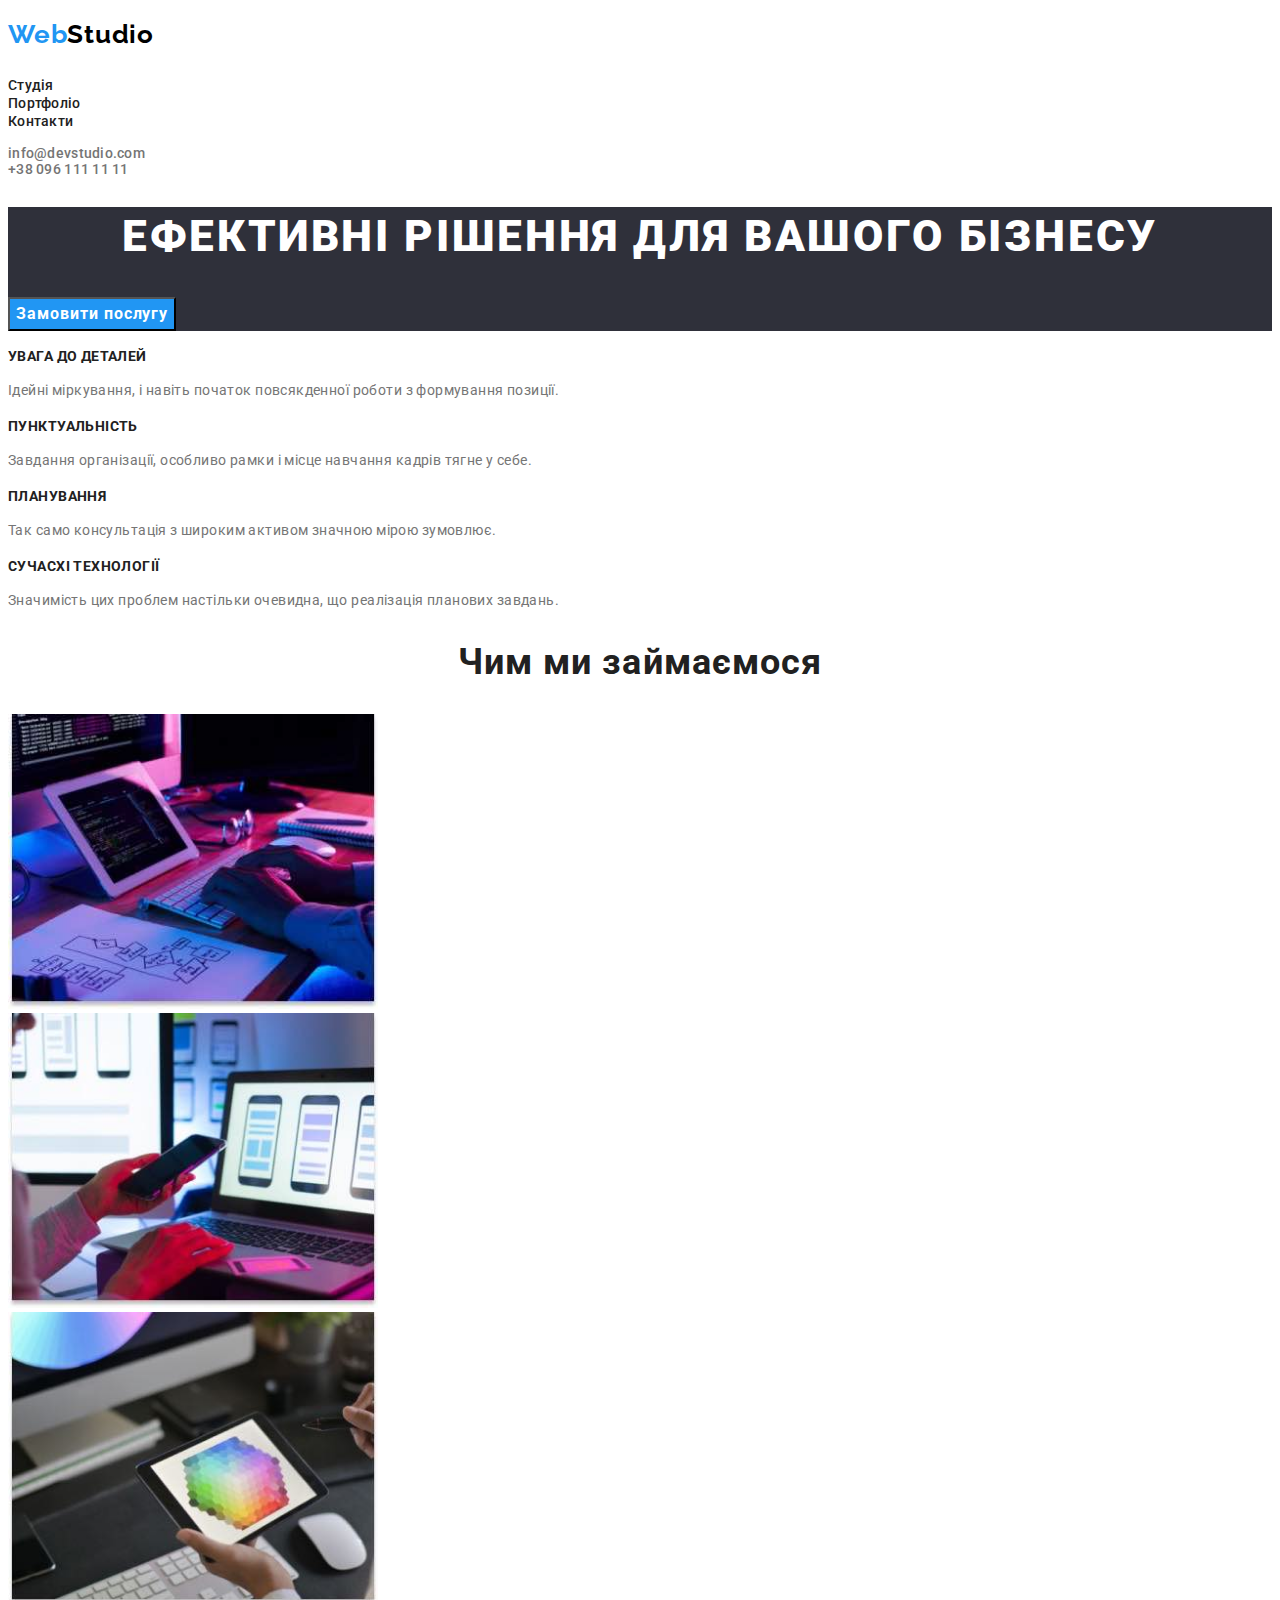
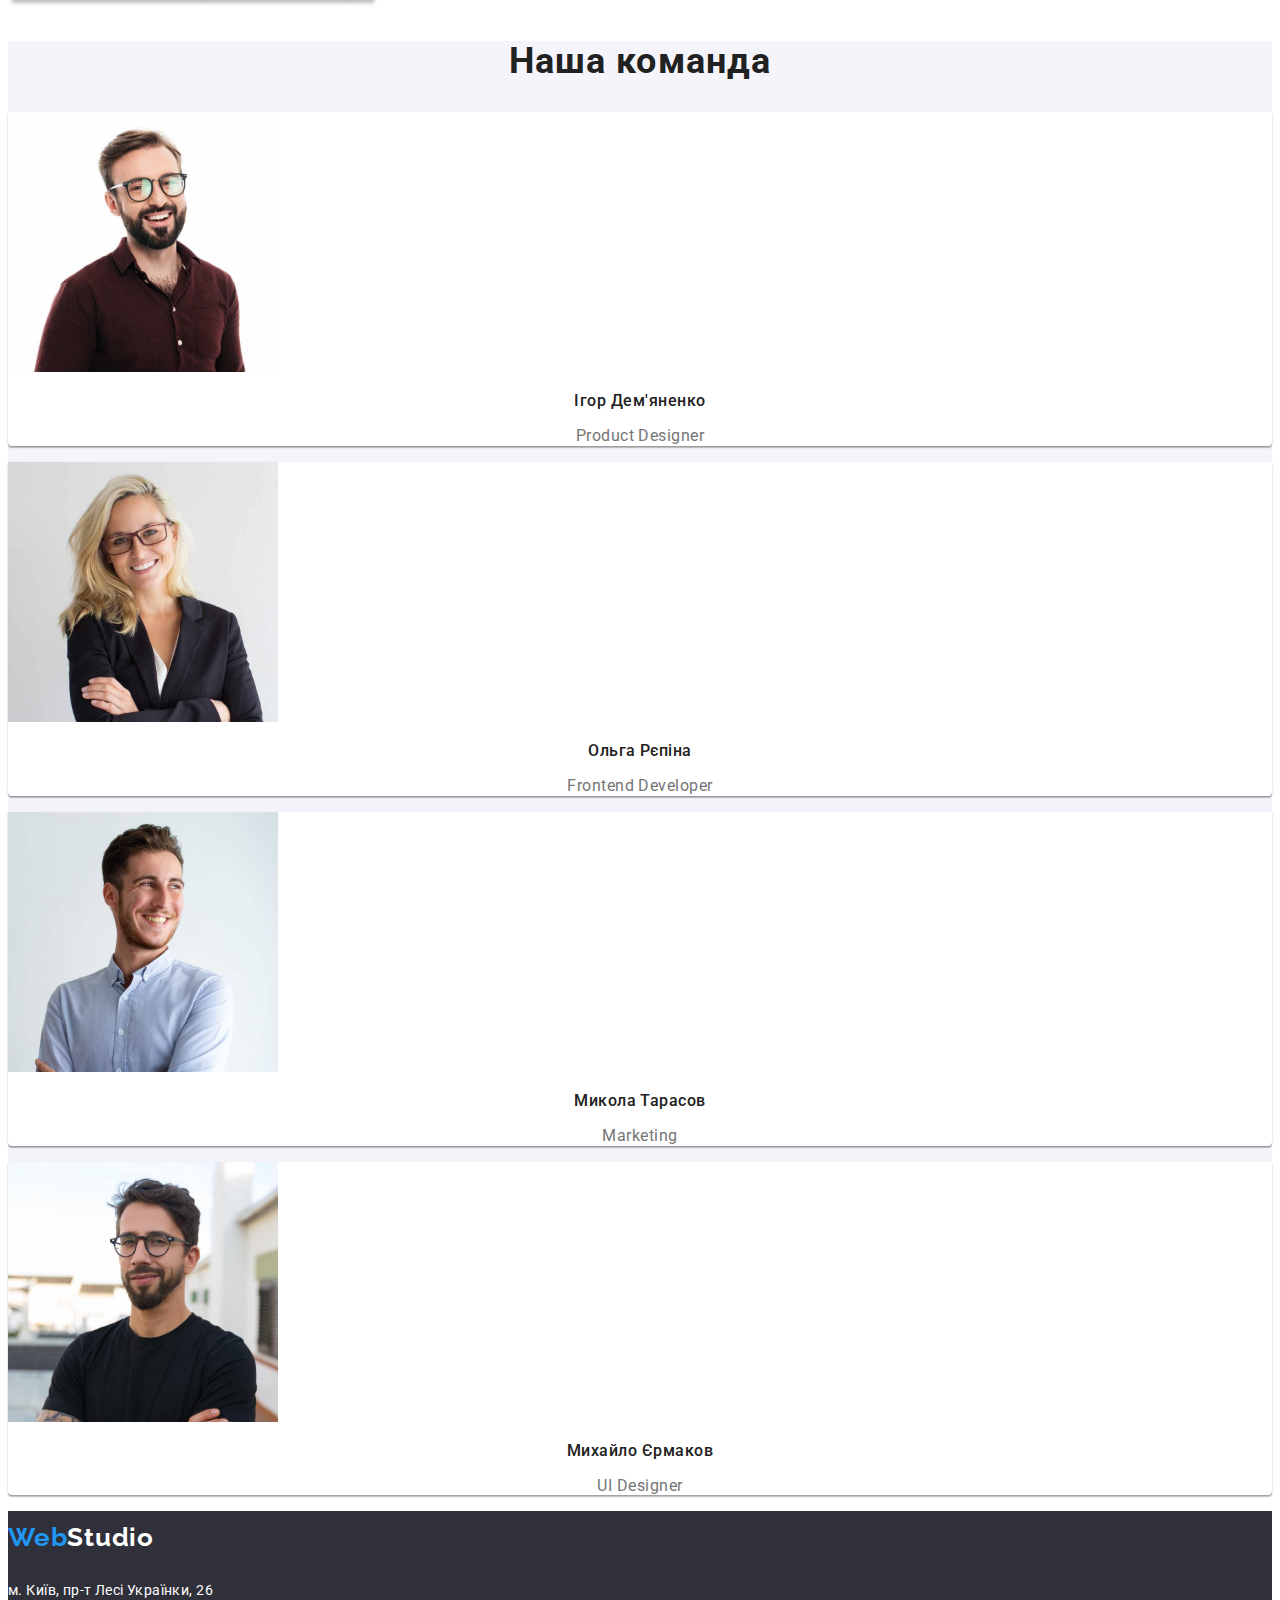
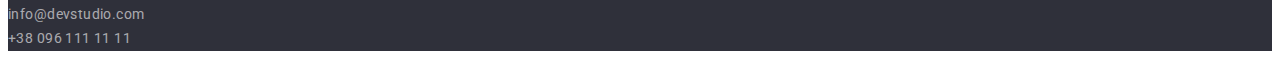
<file: index.html>
<!DOCTYPE html>
<html lang="uk">
  <head>
    <meta charset="UTF-8">
    <meta http-equiv="X-UA-Compatible" content="IE=edge">
    <meta name="viewport" content="width=device-width, initial-scale=1.0">
    <link rel="preconnect" href="https://fonts.googleapis.com">
    <link rel="preconnect" href="https://fonts.gstatic.com" crossorigin>
    <link href="https://fonts.googleapis.com/css2?family=Raleway:wght@700&family=Roboto:wght@400;500;700;900&display=swap" rel="stylesheet">
    <link rel="stylesheet" href="./css/styles.css" >
    <title>HomeWork1</title>
  </head>
  <body>
    <header class="header">
      <!-- logo -->
      <nav class="header-navigation">
        <a href="./index.html" class="navigation-logo-link"><span class="header-span">Web</span>Studio</a>
        <ul class="navigation-list">
          <li class="navigation-item">
            <a href="./index.html" class="navigation-link">Студія</a>
          </li>
          <li><a href="./potfolio.html" class="navigation-link">Портфоліо</a></li>
          <li><a href="" class="navigation-link">Контакти</a></li>
        </ul>
      </nav>

      <!-- contacts -->
      <ul class="contacts-list">
        <li>
          <a href="mailto:info@devstudio.com" class="contacts-link">info@devstudio.com</a>
        </li>
        <li>
          <a href="tel:+380961111111" class="contacts-link">+38 096 111 11 11</a>
        </li>
      </ul>
    </header>

    <!-- main -->
    <main>
      <section class="services">
        <h1 class="services-title">Ефективні рішення для вашого бізнесу</h1>
        <button type="button" class="services-button">Замовити послугу</button>
      </section>

      <!-- features -->
      <section class="features">
        <h2 class="visually-hidden">Ідейні</h2>
        <ul class="features-list">
          <li>
            <h3 class="features-title">Увага до деталей</h3>
            <p class="features-text">
              Ідейні міркування, і навіть початок повсякденної роботи з
              формування позиції.
            </p>
          </li>
          <li>
            <h3 class="features-title">Пунктуальність</h3>
            <p class="features-text">
              Завдання організації, особливо рамки і місце навчання кадрів тягне
              у себе.
            </p>
          </li>
          <li>
            <h3 class="features-title">Планування</h3>
            <p class="features-text">
              Так само консультація з широким активом значною мірою зумовлює.
            </p>
          </li>
          <li>
            <h3 class="features-title">Сучасхі технології</h3>
            <p class="features-text">
              Значимість цих проблем настільки очевидна, що реалізація планових
              завдань.
            </p>
          </li>
        </ul>
      </section>

      <!-- whatwedo -->
      <section class="features">
        <h2 class="second-title">Чим ми займаємося</h2>
        <ul class="features-list">
          <li>
            <img src="./img/img.jpg" alt="займаємося" width="370" height="295">
          </li>
          <li>
            <img src="./img/img-1.jpg" alt="займаємося" width="370" height="295">
          </li>
          <li> 
            <img src="./img/img-2.jpg" alt="займаємося"  width="370" height="295">
          </li>
        </ul>
      </section>

      <!-- team -->
      <section class="team">
        <h2 class="second-title">Наша команда</h2>
        <ul class="features-list">
          <li class="team-pictures">
            <img src="./img/team.jpg" alt="команда" width="270" height="260">
            <h3 class="team-name">Ігор Дем'яненко</h3>
            <p class="team-position">Product Designer</p>
          </li>
          <li class="team-pictures">
            <img src="./img/team-1.jpg" alt="команда" width="270" height="260">
            <h3 class="team-name">Ольга Рєпіна</h3>
            <p class="team-position">Frontend Developer</p>
          </li>
          <li class="team-pictures">
            <img src="./img/team-2.jpg" alt="команда" width="270" height="260">
            <h3 class="team-name">Микола Тарасов</h3>
            <p class="team-position">Marketing</p>
          </li>
          <li class="team-pictures">
            <img src="./img/team-3.jpg" alt="команда" width="270" height="260">
            <h3 class="team-name">Михайло Єрмаков</h3>
            <p class="team-position">UI Designer</p>
          </li>
        </ul>
      </section>
    </main>

    <!-- contacts-2 -->
    <footer class="footer">
      <a href="./index.html" class="footer-logo-link"><span class="footer-span">Web</span>Studio</a>
      <address>
        <ul class="footer-contacts-list">
          <li>
            <a href="https://goo.gl/maps/Ecatq6JbWAXeqQZF9" target="_blank" rel="noopener noreffer" class="adress">м. Київ, пр-т Лесі Українки, 26</a>
          </li>
          <li>
            <a href="mailto:info@devstudio.com" class="footer-contacts-mail">info@devstudio.com</a>
          </li>
          <li>
            <a href="tel:+380961111111" class="footer-contacts-phone">+38 096 111 11 11</a>
          </li>
        </ul>
      </address>
    </footer>
  </body>
</html>
</file>
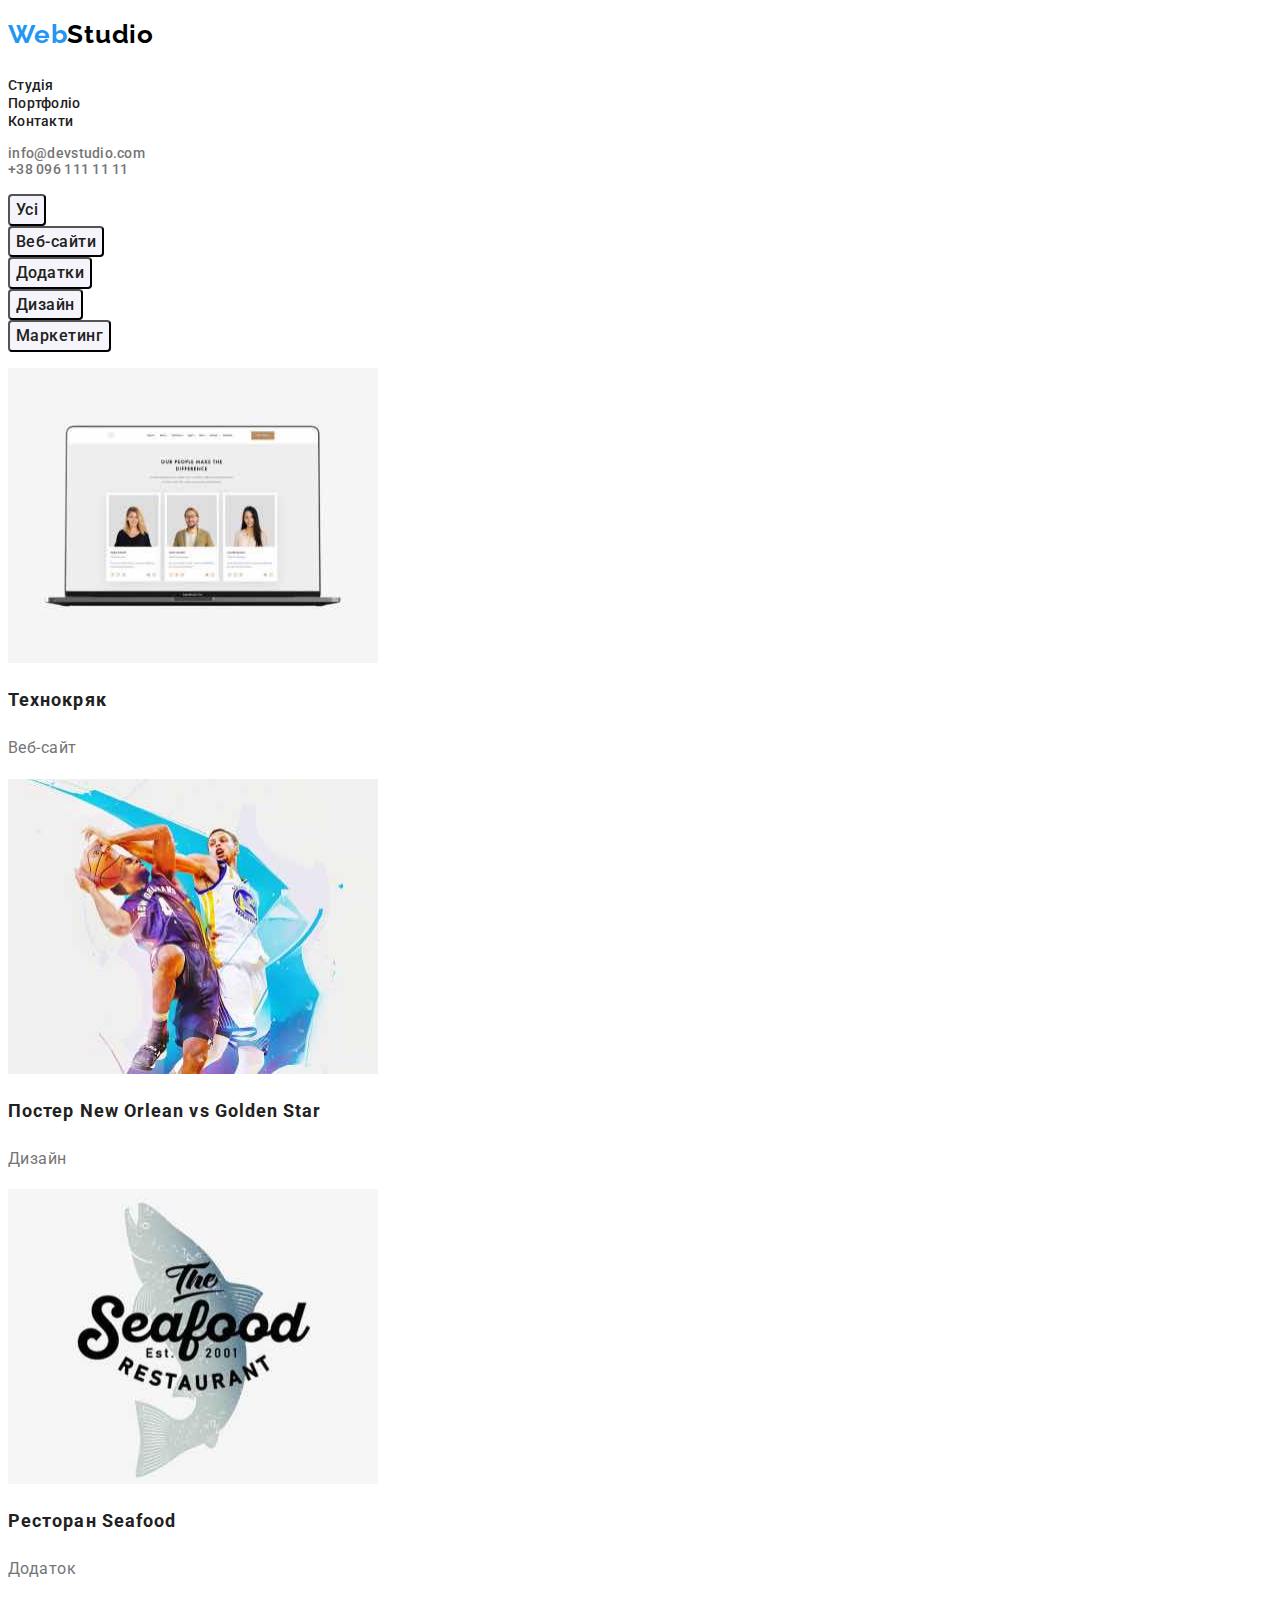
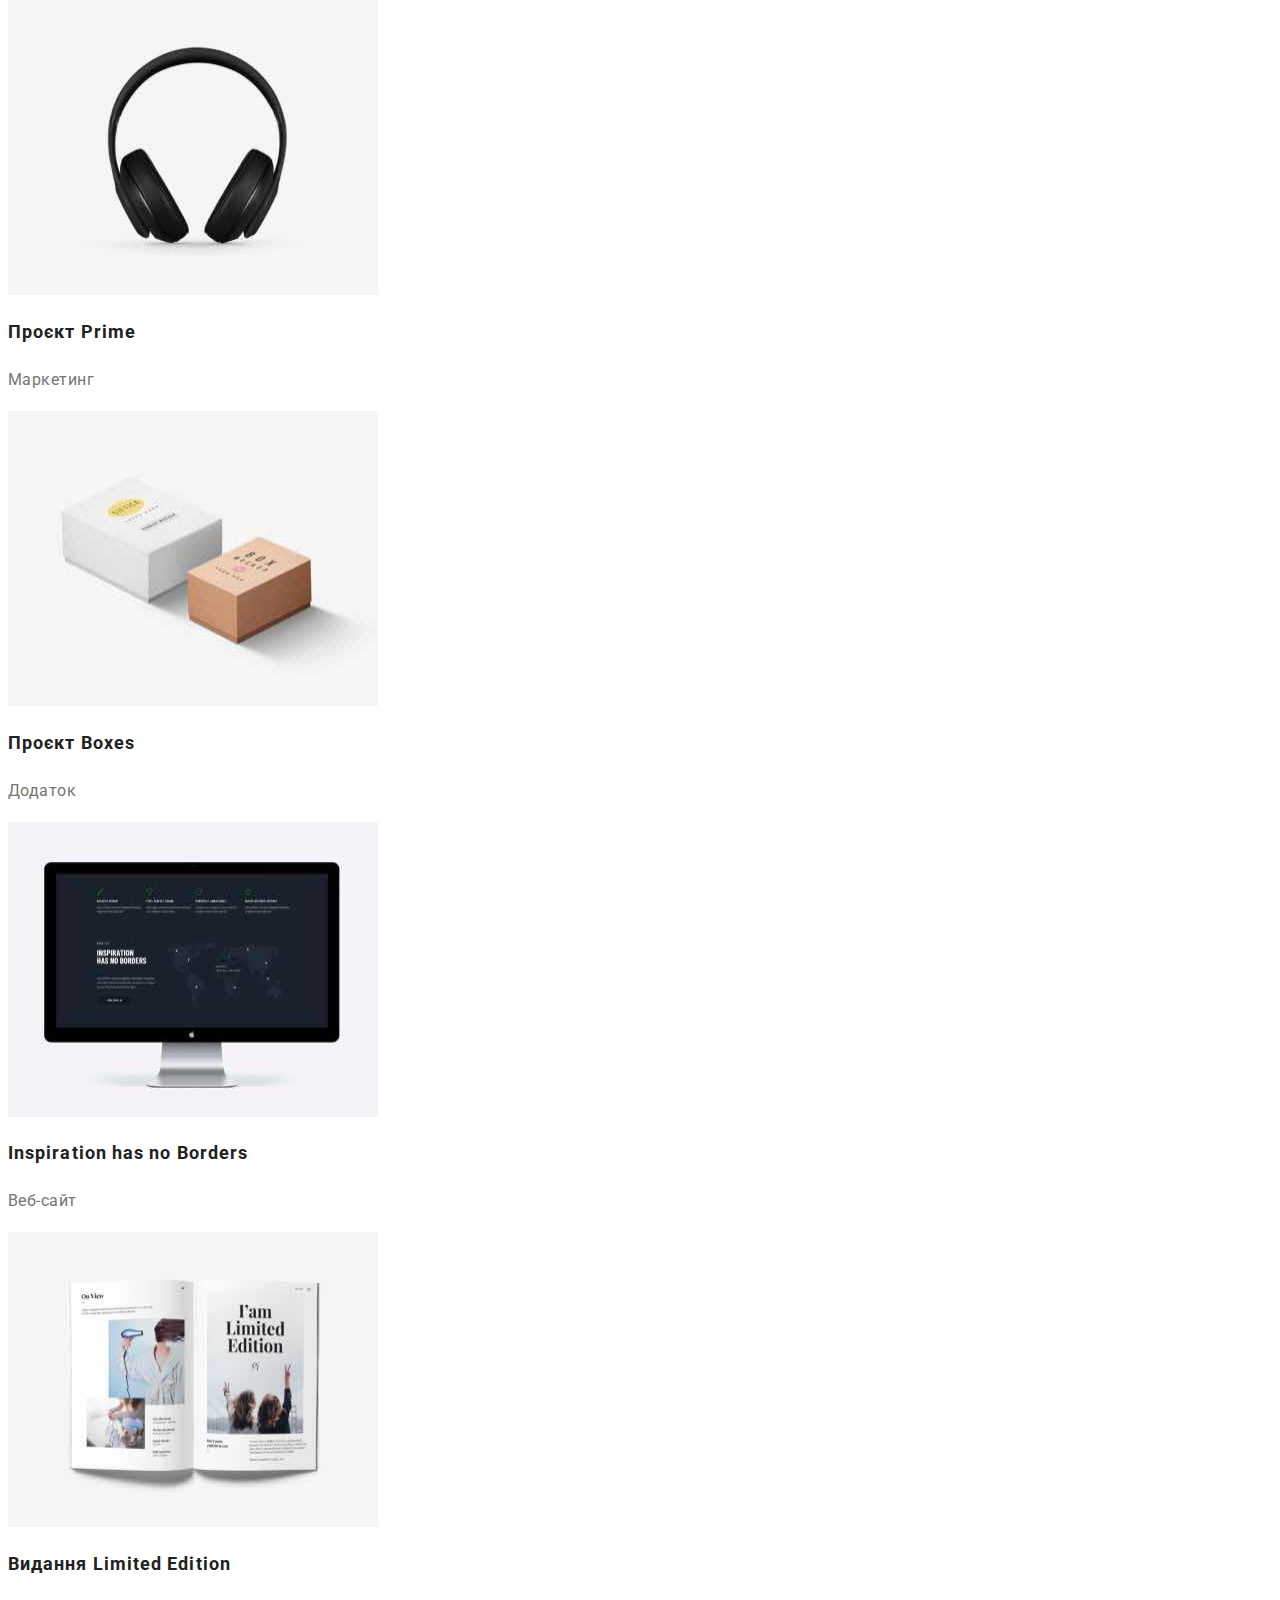
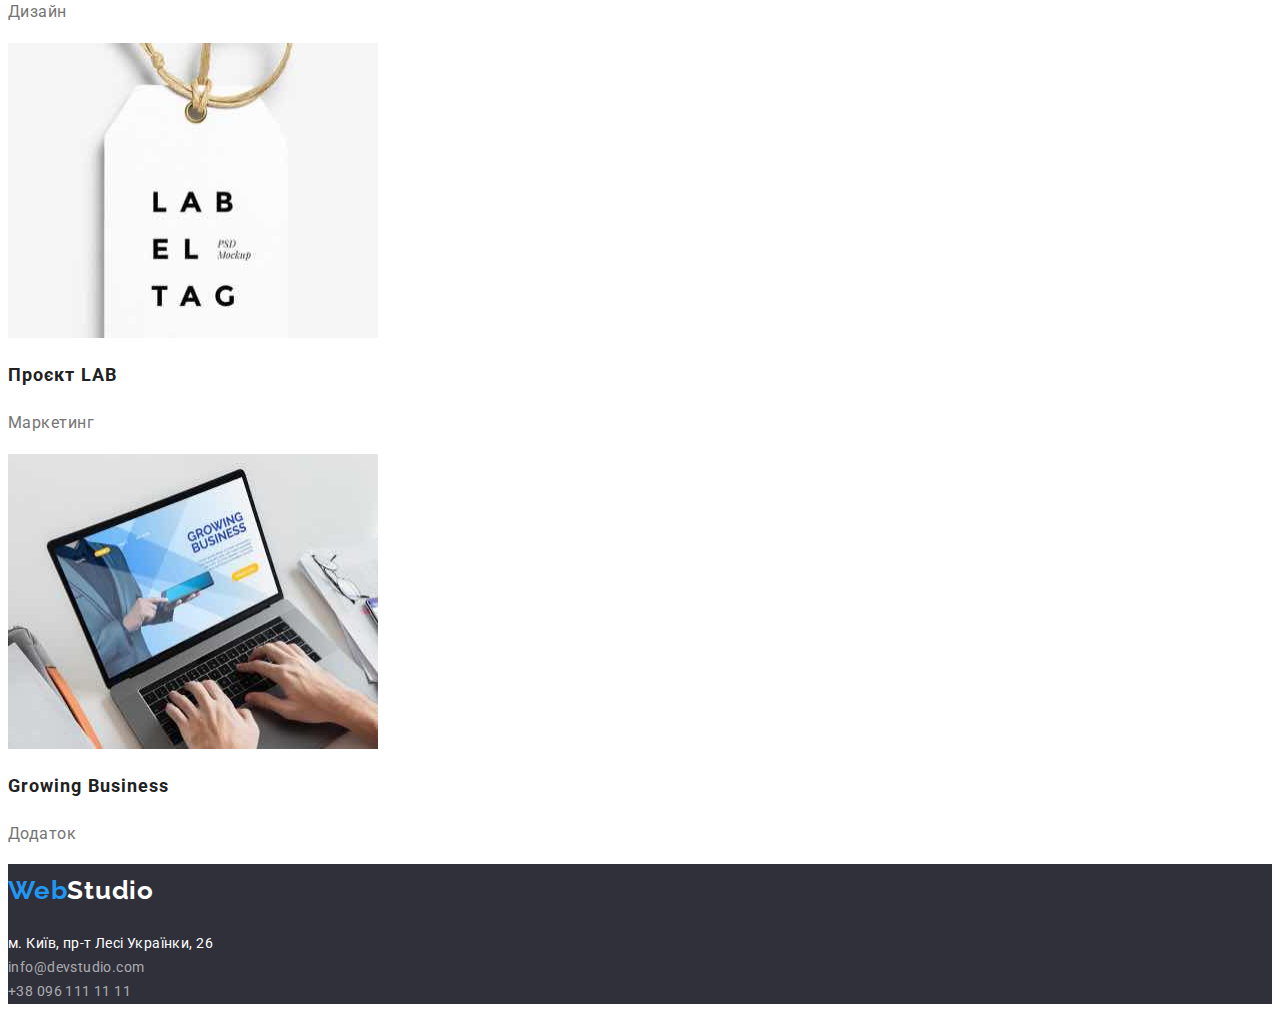
<file: potfolio.html>
<!DOCTYPE html>
<html lang="uk">
  <head>
    <meta charset="UTF-8">
    <meta http-equiv="X-UA-Compatible" content="IE=edge">
    <meta name="viewport" content="width=device-width, initial-scale=1.0">
    <link rel="preconnect" href="https://fonts.googleapis.com"> 
    <link rel="preconnect" href="https://fonts.gstatic.com" crossorigin> 
    <link href="https://fonts.googleapis.com/css2?family=Raleway:wght@700&family=Roboto:wght@400;500;700;900&display=swap" rel="stylesheet">
    <link rel="stylesheet" href="./css/styles.css">
    <title>HomeWork1</title>
  </head>

  <body>
    <header class="header">
      <!-- logo -->
      <nav class="header-navigation">
        <a href="./index.html" class="navigation-logo-link"> <span class="header-span">Web</span>Studio</a>
        <ul class="navigation-list">
          <li class="navigation-item">
            <a href="./index.html" class="navigation-link">Студія</a>
          </li>
          <li><a href="./potfolio.html" class="navigation-link">Портфоліо</a></li>
          <li><a href="" class="navigation-link">Контакти</a></li>
        </ul>
      </nav>

     <!-- contacts -->
     <ul class="contacts-list">
        <li>
          <a href="mailto:info@devstudio.com" class="contacts-link">info@devstudio.com</a>
        </li>
        <li>
          <a href="tel:+380961111111" class="contacts-link">+38 096 111 11 11</a>
        </li>
      </ul>
</header>

    <!-- portfolio -->
    <section class="portfolio">
      <ul class="portfolio-list">
        <li>
          <button type="button" class="portfolio-button-press">Усі</button>
        </li>
        <li>
          <button type="button" class="portfolio-button-press">Веб-сайти</button>
        </li>
        <li>
          <button type="button" class="portfolio-button-press">Додатки</button>
        </li>
        <li>
          <button type="button" class="portfolio-button-press">Дизайн</button>
        </li>
        <li>
          <button type="button" class="portfolio-button-press">Маркетинг</button>
        </li>
      </ul>

      <ul class="portfolio-list">
        <li class="portfolio-background">
          <img src="./portfolio-img/img.jpg" alt="зображення" width="370" height="295">
          <h2 class="portfolio-title">Технокряк</h2>
          <p class="portfolio-text">Веб-сайт</p>
        </li>
        <li class="portfolio-background">
          <img src="./portfolio-img/img-1.jpg" alt="зображення" width="370" height="295">
          <h2 class="portfolio-title">Постер New Orlean vs Golden Star</h2>
          <p class="portfolio-text">Дизайн</p>
        </li>
        <li class="portfolio-background">
          <img src="./portfolio-img/img-2.jpg" alt="зображення" width="370" height="295">
          <h2 class="portfolio-title">Ресторан Seafood</h2>
          <p class="portfolio-text">Додаток</p>
        </li>
        <li class="portfolio-background">
          <img src="./portfolio-img/img-3.jpg" alt="зображення" width="370" height="295">
          <h2 class="portfolio-title">Проєкт Prime</h2>
          <p class="portfolio-text">Маркетинг</p>
        </li>
        <li class="portfolio-background">
          <img src="./portfolio-img/img-4.jpg" alt="зображення" width="370" height="295">
          <h2 class="portfolio-title">Проєкт Boxes</h2>
          <p class="portfolio-text">Додаток</p>
        </li>
        <li class="portfolio-background">
          <img src="./portfolio-img/img-5.jpg" alt="зображення" width="370" height="295">
          <h2 class="portfolio-title">Inspiration has no Borders</h2>
          <p class="portfolio-text">Веб-сайт</p>
        </li>
        <li class="portfolio-background">
          <img src="./portfolio-img/img-6.jpg" alt="зображення" width="370" height="295">
          <h2 class="portfolio-title">Видання Limited Edition</h2>
          <p class="portfolio-text">Дизайн</p>
        </li>
        <li class="portfolio-background">
          <img src="./portfolio-img/img-7.jpg" alt="зображення" width="370" height="295">
          <h2 class="portfolio-title">Проєкт LAB</h2>
          <p class="portfolio-text">Маркетинг</p>
        </li>
        <li class="portfolio-background">
          <img src="./portfolio-img/img-8.jpg" alt="зображення" width="370" height="295">
          <h2 class="portfolio-title">Growing Business</h2>
          <p class="portfolio-text">Додаток</p>
        </li>
      </ul>
    </section>

     <!-- contacts-2 -->
     <footer class="footer">
        <a href="./index.html" class="footer-logo-link"><span class="footer-span">Web</span>Studio</a>
        <address>
          <ul class="footer-contacts-list">
            <li>
              <a href="https://goo.gl/maps/Ecatq6JbWAXeqQZF9" target="_blank" rel="noopener noreffer" class="adress">м. Київ, пр-т Лесі Українки, 26</a>
            </li>
            <li>
              <a href="mailto:info@devstudio.com" class="footer-contacts-mail">info@devstudio.com</a>
            </li>
            <li>
              <a href="tel:+380961111111" class="footer-contacts-phone">+38 096 111 11 11</a>
            </li>
          </ul>
        </address>
      </footer>
  </body>
</html>
</file>
<file: css/styles.css>
:root {
  --blue: #2196f3;
  --dark: #212121;
  --white: #ffffff;
  --broun: #757575;
  --black: #000000;
}

.header {
  background: var(--white);
}

.header-span,
.footer-span {
  color: var(--blue);
}

.visually-hidden {
  position: absolute;
  white-space: nowrap;
  width: 1px;
  height: 1px;
  overflow: hidden;
  border: 0;
  padding: 0;
  clip: rect(0 0 0 0);
  clip-path: inset(50%);
  margin: -1px;
}

.navigation-list,
.contacts-list,
.features-list,
.footer-contacts-list,
.portfolio-list {
  padding-left: 0;
}

.navigation-link:focus,
.contacts-link:focus,
.footer-contacts-mail:focus,
.footer-logo-link:focus,
.footer-contacts-phone:focus,
.adress:focus {
  color: var(--blue);
}

.navigation-logo-link {
  font-family: "Raleway";
  text-decoration: none;
  font-weight: 700;
  font-size: 26px;
  line-height: 2;
  letter-spacing: 0.03em;
  color: var(--black);
}

.footer-logo-link {
  font-family: "Raleway";
  text-decoration: none;
  font-weight: 700;
  font-size: 26px;
  line-height: 2;
  letter-spacing: 0.03em;
  color: var(--white);
}

.navigation-link,
.contacts-list {
  font-family: "Roboto", sans-serif;
  text-decoration: none;
  font-weight: 500;
  font-size: 14px;
  line-height: 1.14;
  letter-spacing: 0.02em;
  color: var(--dark);
}

.navigation-link:hover,
.contacts-link:hover {
  color: var(--blue);
}


.contacts-link {
  font-family: "Roboto", sans-serif;
  text-decoration: none;
  font-weight: 500;
  font-size: 14px;
  line-height: 1.14;
  letter-spacing: 0.02em;
  color: var(--broun);
}

.services {
  background: #2f303a;
}

.services-title {
  font-family: "Roboto", sans-serif;
  font-weight: 900;
  font-size: 44px;
  line-height: 1.36;
  text-align: center;
  letter-spacing: 0.06em;
  text-transform: uppercase;
  color: var(--white);
}

.services-button {
  font-family: "Roboto", sans-serif;
  font-weight: 700;
  font-size: 16px;
  line-height: 1.8;
  display: flex;
  align-items: center;
  text-align: center;
  letter-spacing: 0.06em;
  color: var(--white);
  background-color: var(--blue)
}

.services-button:hover { 
  background: #188ce8;
}

.services-button:focus {
  background: #188ce8;
  /* box-shadow: 0px 4px 4px rgba(0, 0, 0, 0.15);
  border-radius: 4px; */
}

.features {
  background: var(--white);
}

.features-title {
  font-family: "Roboto", sans-serif;
  font-weight: 700;
  font-size: 14px;
  line-height: 1.14;
  letter-spacing: 0.03em;
  text-transform: uppercase;
  color: var(--dark);
}

.features-text {
  font-family: "Roboto", sans-serif;
  font-size: 14px;
  line-height: 1.7;
  letter-spacing: 0.03em;
  color: var(--broun);
}

.second-title {
  font-family: "Roboto", sans-serif;
  font-weight: 700;
  font-size: 36px;
  line-height: 1.16;
  text-align: center;
  letter-spacing: 0.03em;
  color: var(--dark);
}

.team {
  background: #f5f4fa;
}

.team-pictures {
  background: var(--white);
  box-shadow: 0px 1px 3px rgba(0, 0, 0, 0.12), 0px 1px 1px rgba(0, 0, 0, 0.14),
    0px 2px 1px rgba(0, 0, 0, 0.2);
  border-radius: 0px 0px 4px 4px;
}

.team-name {
  font-family: "Roboto", sans-serif;
  font-weight: 500;
  font-size: 16px;
  line-height: 1.18;
  text-align: center;
  letter-spacing: 0.03em;
  color: var(--dark);
}

.team-position {
  font-family: "Roboto", sans-serif;
  font-size: 16px;
  line-height: 1.18;
  text-align: center;
  letter-spacing: 0.03em;
  color: var(--broun);
}
.footer {
  background: #2f303a;
}

.adress {
  font-family: "Roboto", sans-serif;
  font-style: normal;
  font-size: 14px;
  line-height: 1.7;
  letter-spacing: 0.03em;
  color: var(--white);
  text-decoration: none;
}

.footer-contacts-mail,
.footer-contacts-phone {
  font-family: "Roboto", sans-serif;
  font-style: normal;
  font-size: 14px;
  line-height: 1.7;
  letter-spacing: 0.03em;
  text-decoration: none;
  color: rgba(255, 255, 255, 0.6);
}

.portfolio {
  background: var(--white);
}

.portfolio-button-press {
  font-family: "Roboto", sans-serif;
  font-weight: 500;
  font-size: 16px;
  line-height: 1.6;
  text-align: center;
  letter-spacing: 0.03em;
  color: var(--dark);
  background: #f5f4fa;
  border-radius: 4px;
}

.portfolio-button-press:focus {
  background: var(--blue);
  color: var(--white);
}

.portfolio-button-press:hover {
  background-color: var(--blue);
  color: var(--white);
}

.services-button,
.portfolio-button-press {
  cursor: pointer;
}

.portfolio-title {
  font-family: "Roboto", sans-serif;
  font-weight: 700;
  font-size: 18px;
  line-height: 2;
  letter-spacing: 0.06em;
  color: var(--dark);
}
.portfolio-text {
  font-family: "Roboto", sans-serif;
  font-size: 16px;
  line-height: 1.8;
  letter-spacing: 0.03em;
  color: var(--broun);
}

.portfolio-background {
  background: var(--white);
}
</file>
